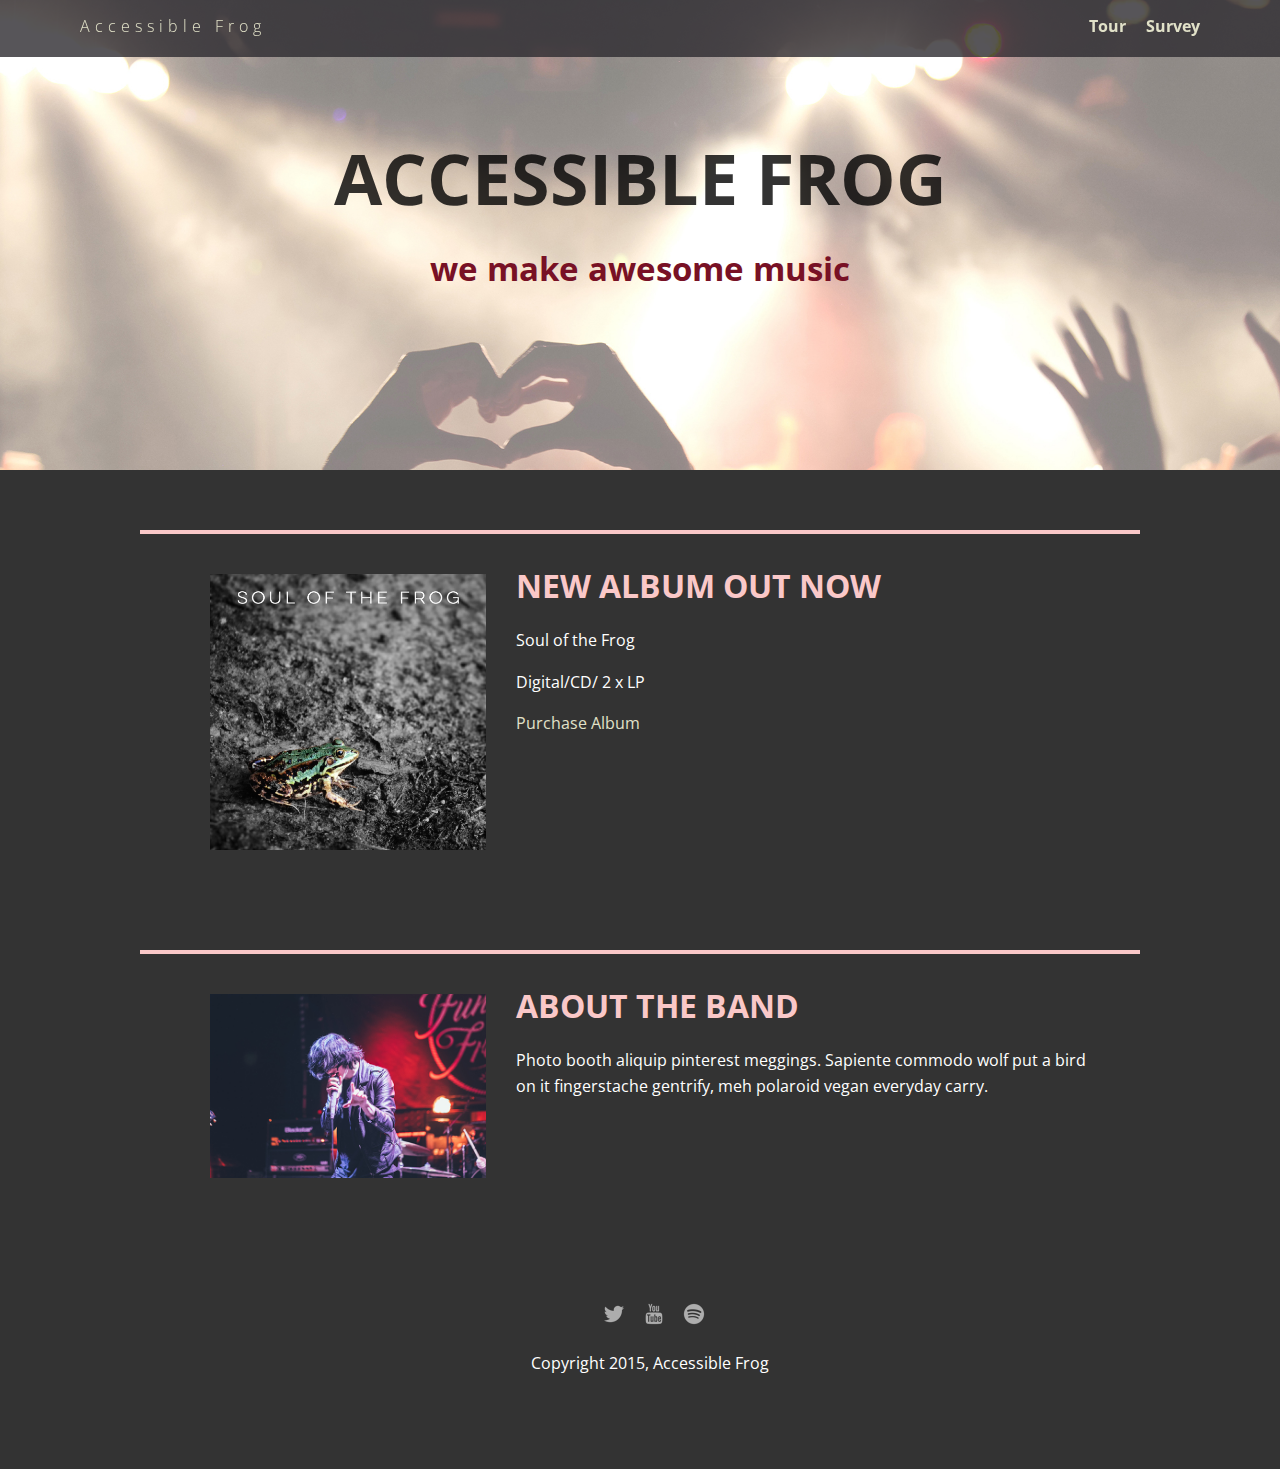
<file: index.html>
<!doctype html>
<html lang="en">
  <head>
      <meta charset="utf-8">
      <link href="css/styles.css" rel="stylesheet" type="text/css" />
      <meta name="viewport" content="width=device-width, initial-scale=1, maximum-scale=1, user-scalable=0"/>
      <link href='https://fonts.googleapis.com/css?family=Open+Sans:400,300,600' rel='stylesheet' type='text/css'>
      <title>Accessible Frog</title>
  </head>

  <body>
    <div class="main-nav" role="navigation">
      <ul class="nav">
        <li class="name"><a href="#">Accessible Frog</a></li>
        <li><a href="tour.html">Tour</a></li>
        <li><a href="survey.html">Survey</a></li>
      </ul>
    </div>

    <header>
      <p class="title">ACCESSIBLE FROG</p>
      <p class="subtitle">we make awesome music</p>
    </header>

    <main role="main">
      <div class="card">
        <div class="flex">
          <img class="photo" src= "img/soul_of_the_frog.jpg" alt="Album cover with upclose photo of frog on dirt">
          <div class="information">
            <h1 class="heading">New album out now</h1>
            <p>Soul of the Frog</p>
            <p>Digital/CD/ 2 x LP</p>
            <a href="#" class="buy">Purchase Album</a>
          </div>
        </div>
      </div>

      <div class="card">
        <div class="flex">
          <img class="photo" src= "img/lead_singer.jpg" alt="Picture of leader singer singing on stage">
          <div class="information">
            <h1 class="heading">About the band</h1>
            <p>Photo booth aliquip pinterest meggings. Sapiente commodo wolf put a bird on it fingerstache gentrify, meh polaroid vegan everyday carry.</p>
          </div>
        </div>
      </div>
    </main>

    <footer role="contentinfo">
      <ul>
        <li><a href="#" class="social"><img src="img/twitter-32.png" alt="twitter icon"></a></li>
        <li><a href="#" class="social"><img src="img/youtube-32.png" alt="youtube icon"></a></li>
        <li><a href="#" class="social"><img src="img/spotify-32.png" alt="spotify icon"></a></li>
      </ul>
      <p class="copyright">Copyright 2015, Accessible Frog</p>
    </footer>

  </body>
</html>
</file>
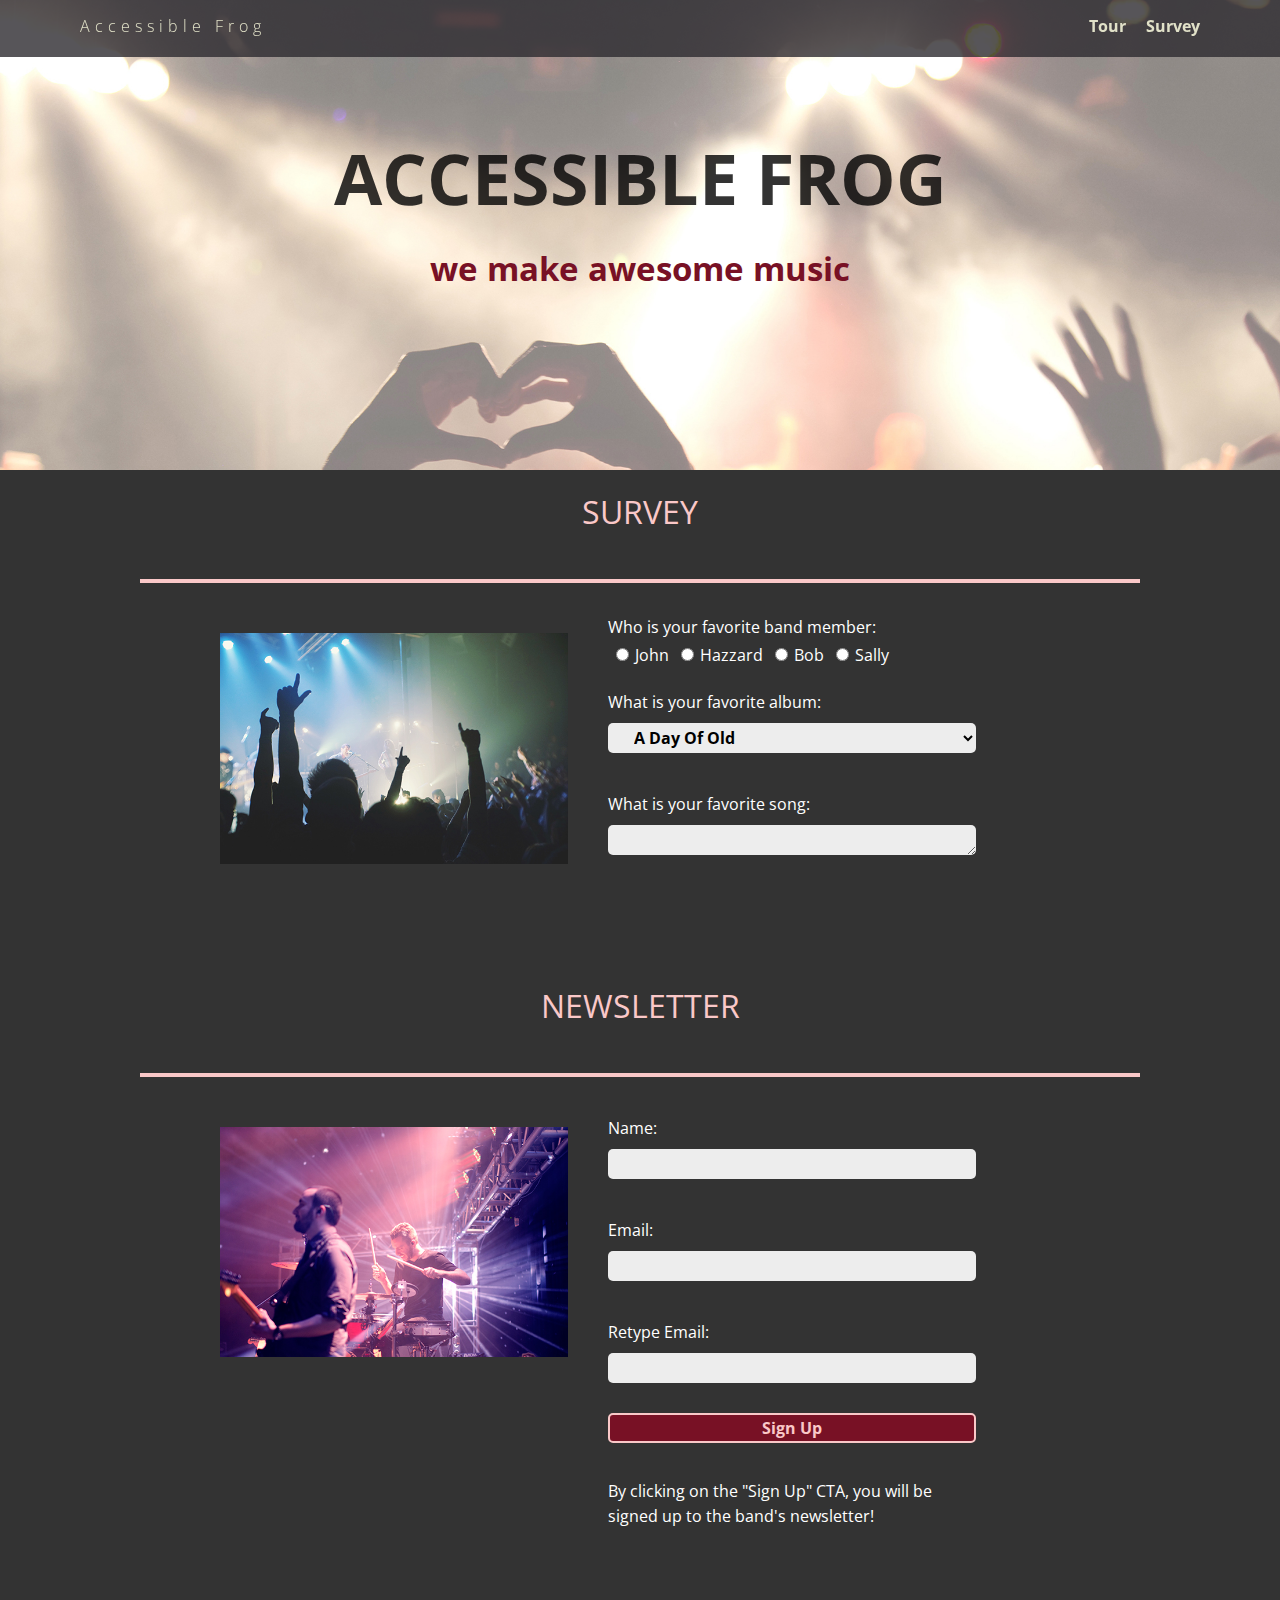
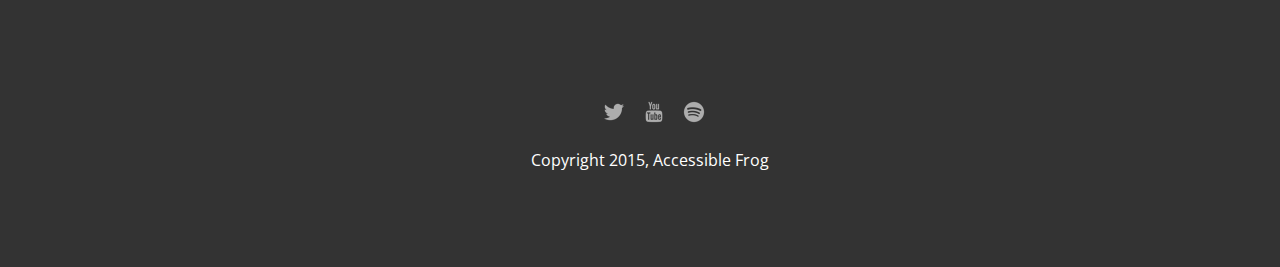
<file: survey.html>
<!doctype html>
<html lang="en">
  <head>
    <meta charset="utf-8">
    <link href="css/styles.css" rel="stylesheet" type="text/css" />
    <link href="css/survey.css" rel="stylesheet" type="text/css" />
    <meta name="viewport" content="width=device-width, initial-scale=1, maximum-scale=1, user-scalable=0"/>
    <link href='https://fonts.googleapis.com/css?family=Open+Sans:400,300,600' rel='stylesheet' type='text/css'>
    <title>Accessible Frog</title>
  </head>

  <body>
    <div class="main-nav" role="navigation">
      <ul class="nav">
        <li class="name"><a href="index.html">Accessible Frog</a></li>
        <li><a href="tour.html">Tour</a></li>
        <li><a href="#">Survey</a></li>
      </ul>
    </div>

    <header>
      <p class="title">ACCESSIBLE FROG</p>
      <p class="subtitle">we make awesome music</p>
    </header>

    <main>
      <form action="#" method="get" class="survey" role="form">
        <fieldset id="survey">
          <legend class="heading">Survey</legend>
          <div class="card">
            <div class="flex">
              <img class="photo" src= "img/concert01.jpg" alt="photo of crowd at concert watching band play on stage">
              <div class="container">
                <h2 class="header">Who is your favorite band member:</h2>
                  <input type="radio" id="member_john" name="res" value="John">
                  <label for="member_john">John</label>   
                  <input type="radio" id="member_hazzard" name="res" value="Hazzard">
                  <label for="member_hazzard">Hazzard</label>
                  <input type="radio" id="member_bob" name="res" value="Bob">
                  <label for="member_bob">Bob</label>
                  <input type="radio" id="member_sally" name="res" value="Sally">
                  <label for="member_sally">Sally</label>

                <label class="header" for="albums">What is your favorite album:</label>
                  <select id="albums" name="select">
                    <option value="1">A Day Of Old</option>
                    <option value="2">Diamond Fireworks</option>                  
                    <option value="3">Enjoy Your Desire</option>
                    <option value="4">Finding My Shadow</option>
                    <option value="5">Heroic Forever</option>
                    <option value="6">Midnight Fires</option>
                    <option value="7">Music Of My Life</option>            
                    <option value="8">Party For An Angel</option>
                    <option value="9">Song For Yesterday</option>
                    <option value="10">Street Of The Rider</option>
                    <option value="11">This Is For You</option>
                  </select>

                <label class="header" for="favorite_song">What is your favorite song:</label>
                <textarea id="favorite_song"></textarea>
              </div>
            </div>
          </div>
        </fieldset>

        <fieldset id="newsletter">
            <legend class="heading">Newsletter</legend>
              <div class="card">
                <div class="flex">
                  <img class="photo" src= "img/the_band.jpg" alt="photo of drummer and guitarist as they play on stage">
                    <div class="container">
                      <label class="header" for="name">Name:</label>
                      <input type="text" id="name" name="textfield">
                      <label class="header" for="email">Email:</label>
                      <input type ="email" id="email" name="textfield">
                      <label class="header" for="email_retype">Retype Email:</label>
                      <input type ="email" id="email_retype" name="textfield">
                      <input type="submit" value="Sign Up" aria-describedby="info">
                      <p id="info">By clicking on the "Sign Up" CTA, you will be signed up to the band's newsletter!</p>
                   </div>
               </div>
            </div>
        </fieldset>
      </form>
    </main>

    <footer role="contentinfo">
      <ul>
        <li><a href="#" class="social"><img src="img/twitter-32.png" alt="twitter icon"></a></li>
        <li><a href="#" class="social"><img src="img/youtube-32.png" alt="youtube icon"></a></li>
        <li><a href="#" class="social"><img src="img/spotify-32.png" alt="spotify icon"></a></li>
      </ul>
      <p class="copyright">Copyright 2015, Accessible Frog</p>
    </footer>
  </body>
</html>
</file>
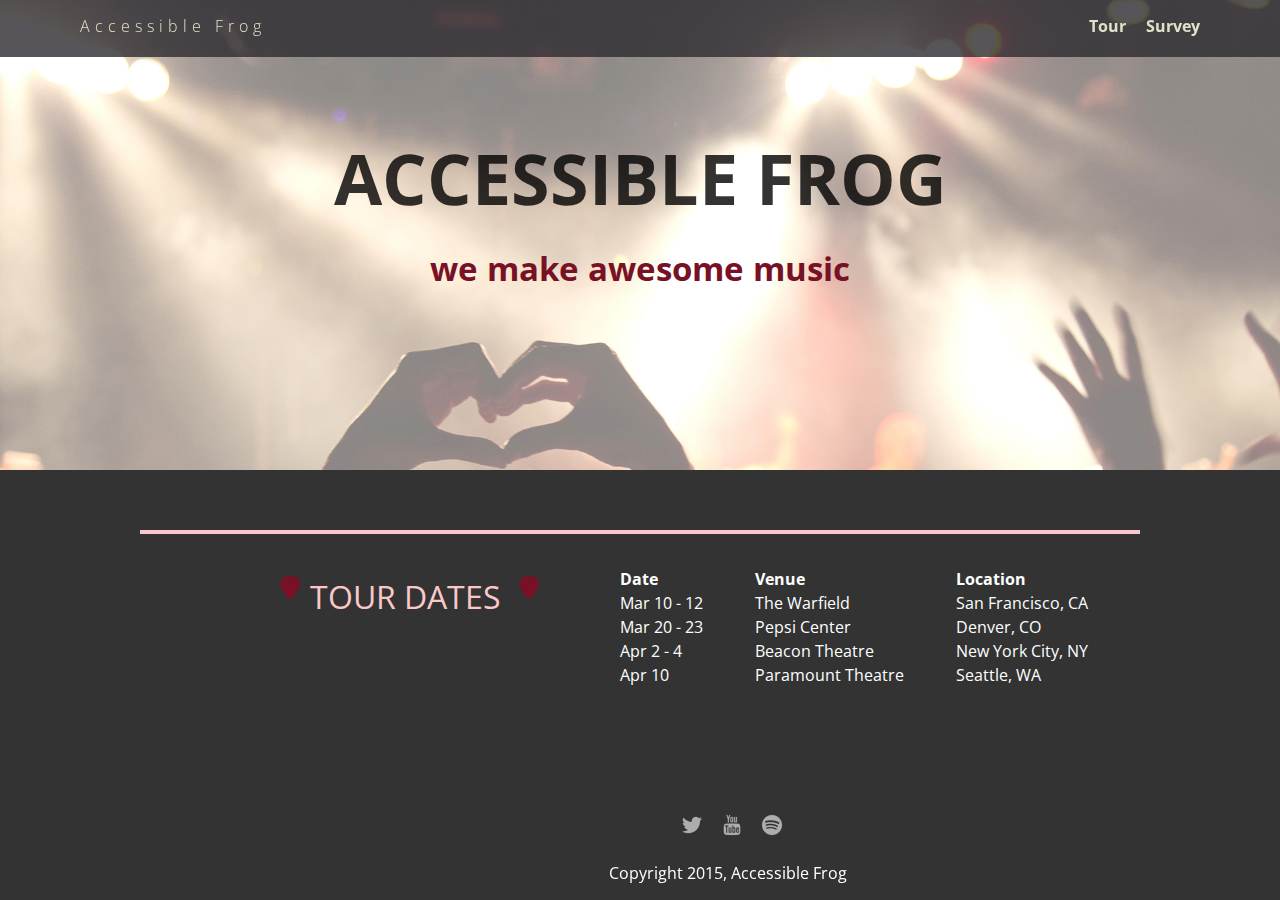
<file: tour.html>
<!doctype html>
<html lang="en">
  <head>
      <meta charset="utf-8">
      <link href="css/styles.css" rel="stylesheet" type="text/css" />
      <link href="css/tour.css" rel="stylesheet" type="text/css" />
      <meta name="viewport" content="width=device-width, initial-scale=1, maximum-scale=1, user-scalable=0"/>
      <link href='https://fonts.googleapis.com/css?family=Open+Sans:400,300,600' rel='stylesheet' type='text/css'>
      <title>Accessible Frog</title>
  </head>

  <body>
    <div class="main-nav" role="navigation">
      <ul class="nav">
        <li class="name"><a href="index.html">Accessible Frog</a></li>
        <li><a href="#">Tour</a></li>
        <li><a href="survey.html">Survey</a></li>
      </ul>
    </div>

    <header>
      <p class="title">ACCESSIBLE FROG</p>
      <p class="subtitle">we make awesome music</p>
    </header>

    <main>
      <div class="card" role="main">
        <div class="flex">
        <!-- The following images are decorative for this project. -->
        <!-- Please see the project instructions for information on how to handle these. -->
           <table class="tourdates">
            <caption class="heading">
              <img class="pick" src="img/guitar_pick.png" alt="">Tour Dates
              <img class="pick" src="img/guitar_pick.png" alt="">
            </caption>
            <tr>
              <th scope="col">Date</th>
              <th scope="col">Venue</th>
              <th scope="col">Location</th>
            </tr>
            <tr>
              <td>Mar 10 - 12</td>
              <td>The Warfield</td>
              <td>San Francisco, CA</td>
            </tr>
            <tr>
              <td>Mar 20 - 23</td>
              <td>Pepsi Center</td>
              <td>Denver, CO</td>
            </tr>
            <tr>
              <td>Apr 2 - 4</td>
              <td>Beacon Theatre</td>
              <td>New York City, NY</td>
            </tr>
            <tr>
              <td>Apr 10</td>
              <td>Paramount Theatre</td>
              <td>Seattle, WA</td>
            </tr>
          </table>
        </div>
      </div>
    </main>
    
    <footer role="contentinfo" class="clearfix">
      <ul>
        <li><a href="#" class="social"><img src="img/twitter-32.png" alt="twitter icon"></a></li>
        <li><a href="#" class="social"><img src="img/youtube-32.png" alt="youtube icon"></a></li>
        <li><a href="#" class="social"><img src="img/spotify-32.png" alt="spotify icon"></a></li>
      </ul>
      <p class="copyright">Copyright 2015, Accessible Frog</p>
    </footer>
  </body>
</html>
</file>
<file: css/styles.css>
/* Global Layout Set-up */
* {
  box-sizing: border-box;
}

body {
  margin: 0;
  padding: 0;
  text-align: center;
  font-family: 'Open Sans', sans-serif;
  color: rgba(255, 255, 255, 1);
  background: hsla(200,0%,0%,.8);
}

h2 {
  font-size: 1em;
  font-weight: normal;
  margin: 13.28px 0 0 0;
}

/* Link Styles */

a {
  text-decoration: none;
  color: rgba(225, 225, 200, 1);
}

a:hover {
  color: white;
}

/* Section Styles */

.main-nav {
  width: 100%;
  background: rgba(45, 43, 48, 0.8);
  min-height: 30px;
  padding: 10px;
  position: fixed;
  text-align: center;
}

.nav {
  display: flex;
  justify-content: space-around;
  font-weight: 700;
  list-style-type: none;
  margin: 0 auto;
  padding: 0;
}

.nav .name {
  display: block;
  margin-right: auto;
  color: white;
  letter-spacing: 5px;
}

.nav li {
  padding: 5px 10px 10px 10px;
}

.nav a {
  transition: all .5s;
}

.nav a:hover {
  color: white;
}

header {
  text-align: center;
  background: url('../img/concert02_no_text.jpg') no-repeat top center ;
  background-size: cover;
  overflow: hidden;
  padding-top: 60px;
  height: 350px;
  background-color: white;
}

header .title {
  font-size: 70px;
  font-weight: bolder;
  color: hsla(200,0%,0%,.8);
  margin: 70px 0 0;
}

header .subtitle {
  font-size: 33px;
  font-weight: bolder;
  color: #781125;
  margin: 20px auto;
}

.tag {
  color: black;
  padding: 10px;
  letter-spacing: 5px;
}

.name{
  font-weight: 300;
}

header .name{
  font-size: 3em;
}
.tagline {
  font-weight: 600;
  padding: 20px;
  text-transform: uppercase;
  color: #781125;
}

.card {
  margin: 30px;
  padding: 20px 40px 40px;
  text-align: left;
  border-top: 4px solid rgba(250, 200, 200, 1);
  clear: both;
}
.card:hover {
  border-color: white;
}


.photo{
  display: block;
  width: 200px;
  height: 0%;
  margin: 0 auto;
}

.information{
  width: 100%;
  text-align: center;
  /*display: inline-block;
  position: absolute;*/
}

.heading{
  font-size: 2em;
  text-transform: uppercase;
  color: rgba(250, 200, 200, 1);
  margin-top: 10px;
}

/* Footer styles */

footer {
  width: 100%;
  min-height: 30px;
  padding: 20px 0 40px 20px;
}

footer .copyright {
  top: -8px;
  font-size: .75em;
}

footer ul {
  list-style-type: none;
  margin: 0;
  padding: 0;
}

footer ul li {
  display: inline-block;
}

a.social {
  display: inline-block;
  margin-left: 5px;
  width: 30px;
  height: 30px;
  background-size: 30px 30px;
  opacity: .6;
  transition: all .5s;
}

a.twitter {
  background-image: url(../img/twitter-32.png);
}

a.youtube {
  background-image: url(../img/youtube-32.png);
}

a.spotify {
  background-image: url(../img/spotify-32.png);
}

a.social:hover {
  opacity: 1;
}
.clearfix {
  clear: both;
}

/* Styles for larger screens */
@media screen and (min-width: 840px) {

  .flex {
    display: -ms-flexbox;      /* TWEENER - IE 10 */
    display: flex;
    max-width: 1200px;
    -ms-flex-pack: distribute;
  }

  header {
    min-height: 470px;
  }

  .nav {
    max-width: 1200px;
    padding: 0 30px;
  }


  main {
    padding-top: 20px;
  }

  main p {
    line-height: 1.6em;
  }

  .card{
    margin: 40px auto;
    padding: 20px 40px 40px;
    width: 80%;
    max-width: 1000px;
  }

  .photo{
    width: 30%;
    margin: 20px 30px;
  }

  .information{
    text-align: left;
  }

  footer {
    font-size: 1.3em;
    max-width: 1200px;
    margin: 40px auto;
  }
}
</file>
<file: css/survey.css>
/* Survey page styles */

.photo{
  width: 60%;
  padding: 10px;
}

input[type=text], 
input[type="submit"], 
input[type=email], 
textarea,
select {
  height: 30px;
  margin: 10px 0 20px 0;
  padding: 0 6%;
  width: 100%;
  background: #ededed;
  border-radius: 5px;
  border: none;
  outline: none;
  font-size: 16px;
  font-weight: bolder;
  font-family: inherit;
  box-sizing: border-box;
}

input:focus,
input[type="submit"]:focus, input[type="submit"]:hover,
textarea:focus, textarea:hover,
select:focus, select:hover {
  border: 2px solid #781125;
  background: rgba(250, 200, 200, 1);
  color: #781125;
}

input[type="submit"], input[type="submit"]:active {
  border: 2px solid rgba(250, 200, 200, 1);
  background: #781125;
  color: rgba(250, 200, 200, 1);
}

input[type=checkbox], input[type=radio] {
  margin: 10px 2px 10px 8px;
}

fieldset {
  border: 0;
}

label {
  text-align: left;
  margin: 20px 0 0 0;
}

.header {
  text-align: left;
  display: block;

}

.container{
  width: 40%;
}
.newsletter{
  text-align: right;

}

/* Styles for larger screens */
@media screen and (min-width: 840px) {
  .photo{
    width: 40%;
  }
}
</file>
<file: css/tour.css>
/* Tour page styles */

table {
  font-family: 'Open Sans', sans-serif;
  margin: 10px;
  float: right;
}

footer {
	position:  fixed;
	bottom:  0%;
	left:  10%;
	padding:  0;
	margin:  0 auto;
}

.flex {
  float: right;
}

.heading {
  margin: 0px -300px;
  position: absolute;
}

.pick{
  width: 40px;
  height: 0%;
  padding: 10px;
}

th, td {
	padding: 0 0 0 50px;
}
</file>
